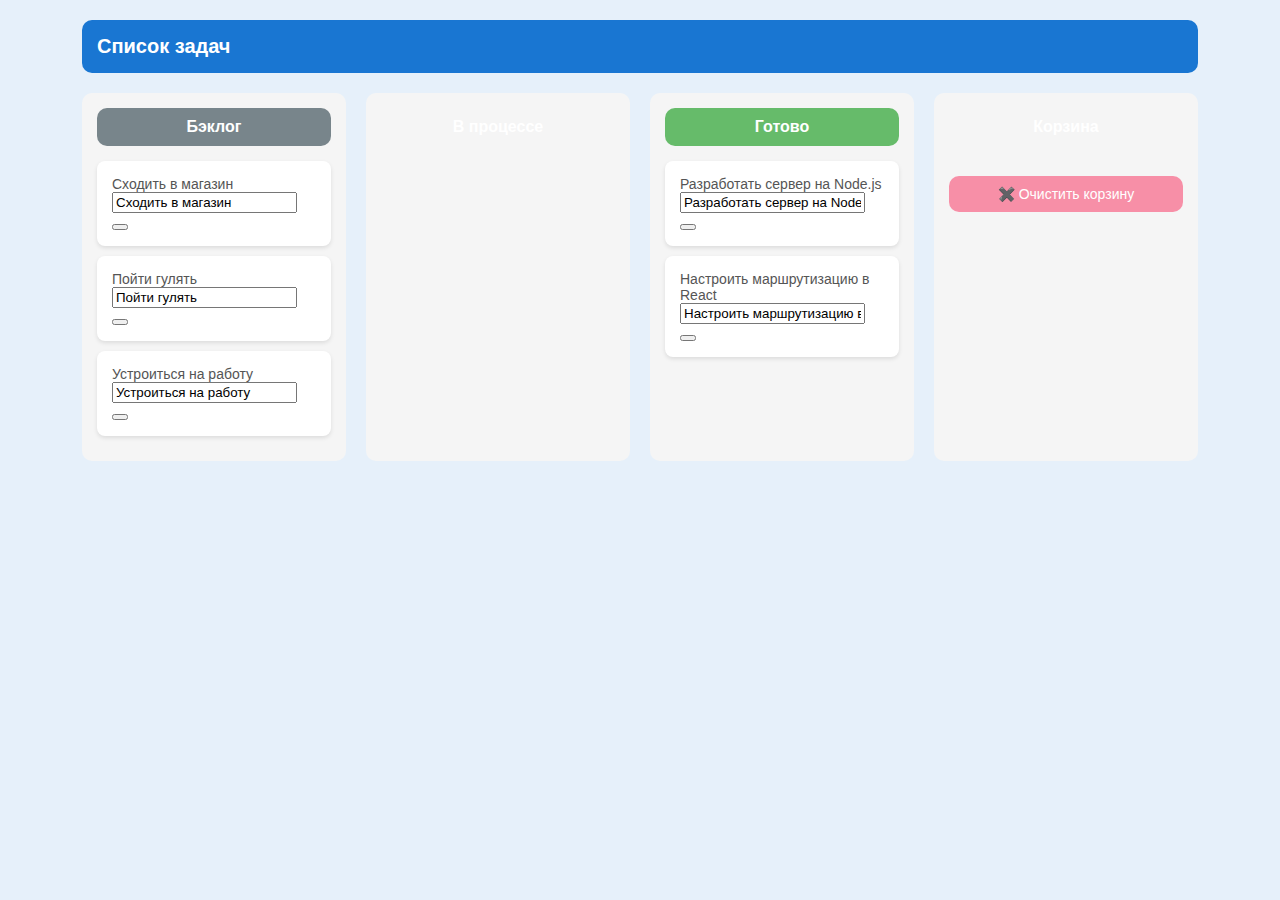
<file: index.html>
<!DOCTYPE html>
<html lang="ru">
<head>
    <meta charset="UTF-8">
    <meta name="viewport" content="width=device-width, initial-scale=1.0">
    <link rel="stylesheet" type="text/css" href="styles.css">
    <title>Список задач</title>
</head>
<body>
    <main>
        <div class="container"></div>
    </main>
    <script src="src/main.js" type="module"></script>
</body>
</html>
</file>
<file: styles.css>
body {
    font-family: Arial, sans-serif;
    background-color: #e6f0fa;
    margin: 0;
    padding: 20px;
  }
  
  .container {
    width: 90%;
    max-width: 1200px;
    margin: 0 auto;
  }
  
  .header {
    background-color: #1976d2;
    color: white;
    padding: 15px;
    font-size: 20px;
    font-weight: bold;
    border-radius: 10px;
    margin-bottom: 20px;
  }
  
  .task-board {
    display: flex;
    gap: 20px;
    margin-top: 20px;
  }
  
  .column {
    flex: 1;
    background: #f5f5f5;
    padding: 15px;
    border-radius: 10px;
    min-height: 300px;
  }
  
  .column-title {
    font-weight: bold;
    padding: 10px 15px;
    border-radius: 10px;
    margin-bottom: 15px;
    text-align: center;
    color: white;
  }
  
  .backlog .column-title { background: #78858b; }
  .inProgress .column-title { background: #42a5f5; }
  .done .column-title { background: #66bb6a; }
  .trash .column-title { background: #ef5350; }
  
  .task {
    background: white;
    padding: 15px;
    margin-bottom: 10px;
    border-radius: 8px;
    box-shadow: 0 2px 4px rgba(0,0,0,0.1);
  }
  
  .task h3 {
    margin: 0 0 5px 0;
    font-size: 16px;
  }
  
  .task p {
    margin: 0;
    font-size: 14px;
    color: #555;
  }
  
  .clear-btn {
    background: #f78fa7;
    text-align: center;
    padding: 10px;
    color: white;
    cursor: pointer;
    margin-top: 15px;
    border-radius: 10px;
    border: none;
    font-size: 14px;
    width: 100%;
  }
</file>
